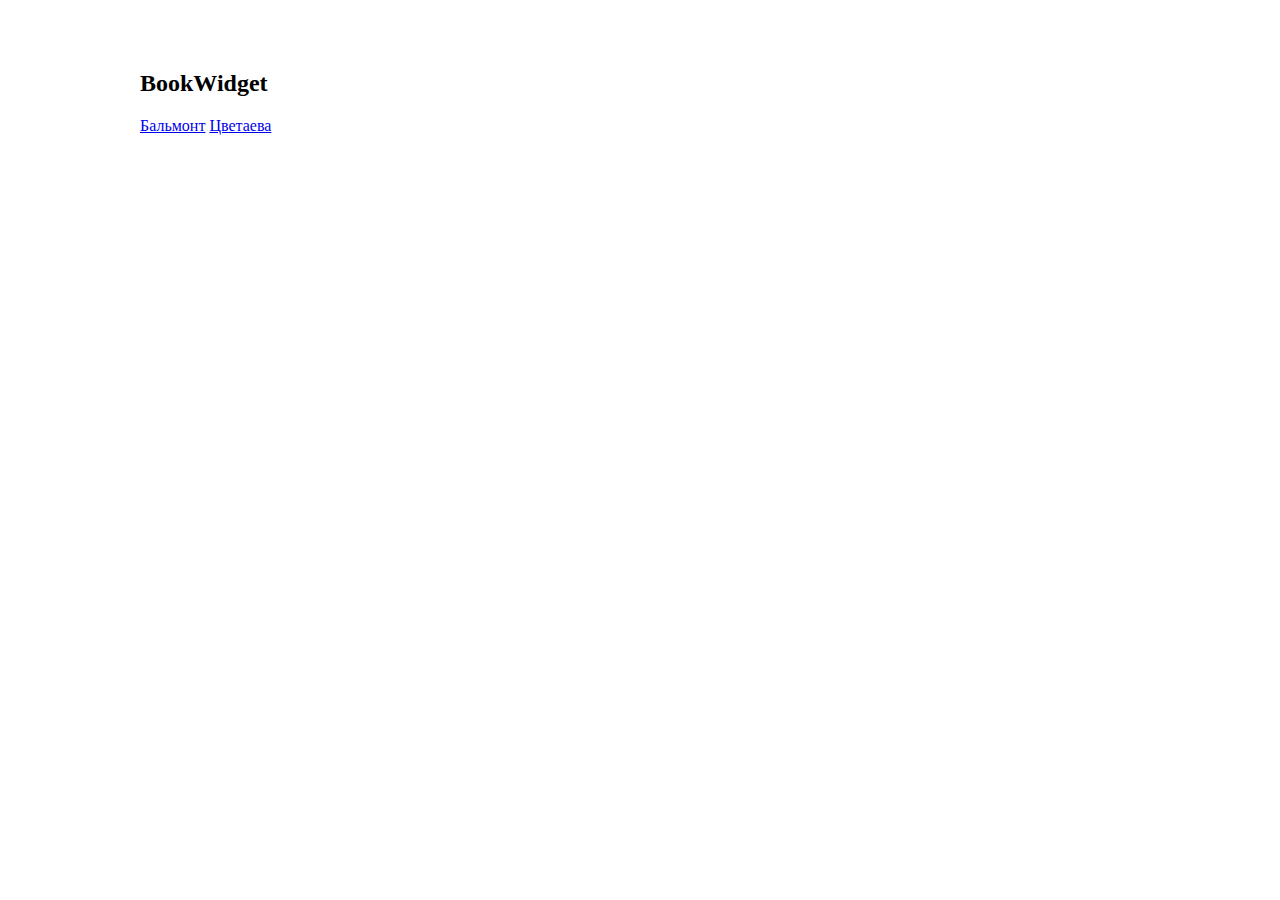
<file: index.html>
<!DOCTYPE html>
<html>
<head>
  <title>qvenge</title>
  <link rel="stylesheet" type="text/css" href="main.css">
</head>
<body>
  <h2>BookWidget</h2>
  <a href="balmont/index.html">Бальмонт</a>
  <a href="cvetaeva/index.html">Цветаева</a>
</body>
</html>
</file>
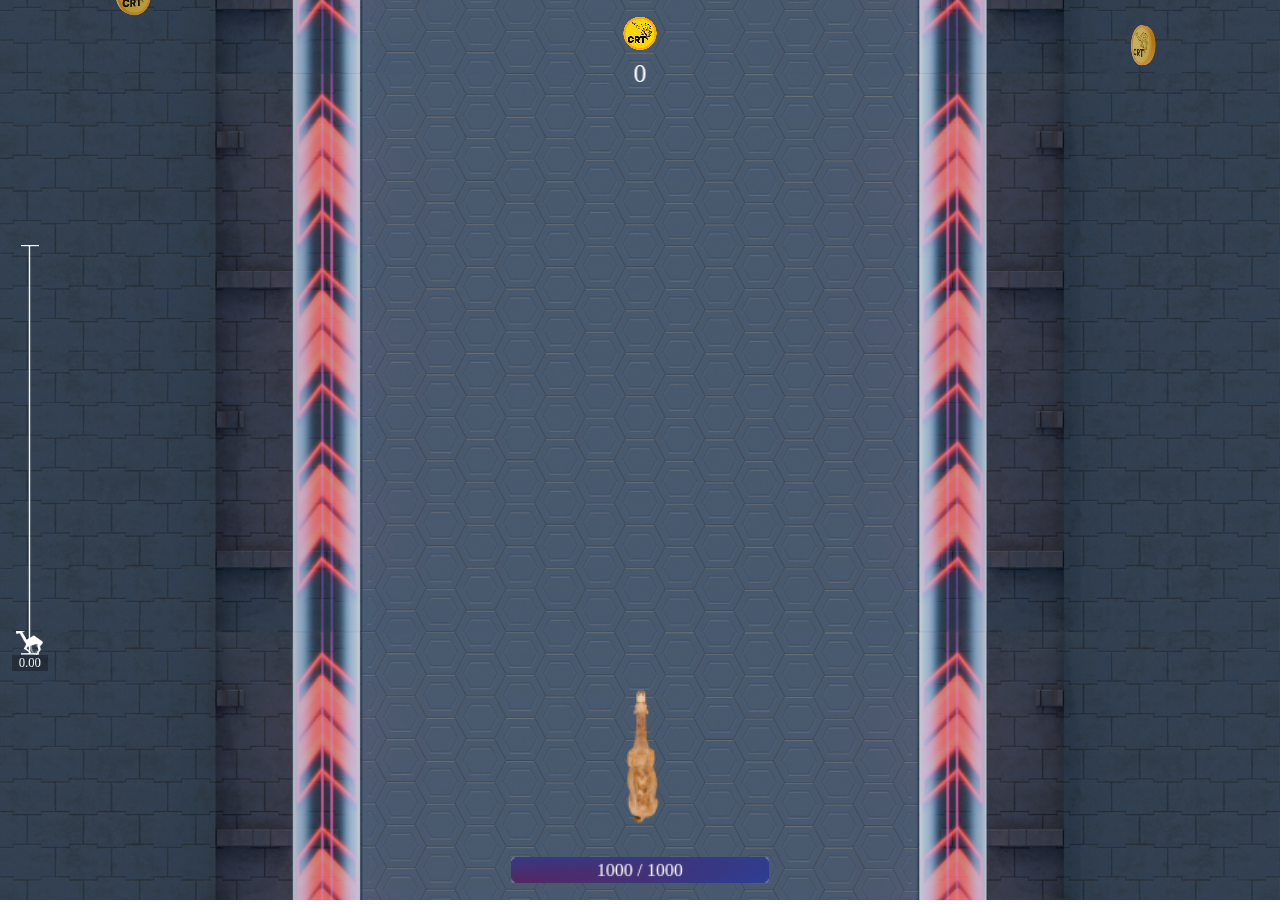
<file: camelRunner/index.html>
<!doctype html><html><head><meta charset="utf-8"><title>Camal runner</title><meta name="viewport" content="width=device-width,initial-scale=1"><script defer="defer" src="runtime.bundle.js"></script><script defer="defer" src="index.bundle.js"></script></head><body></body></html>
</file>
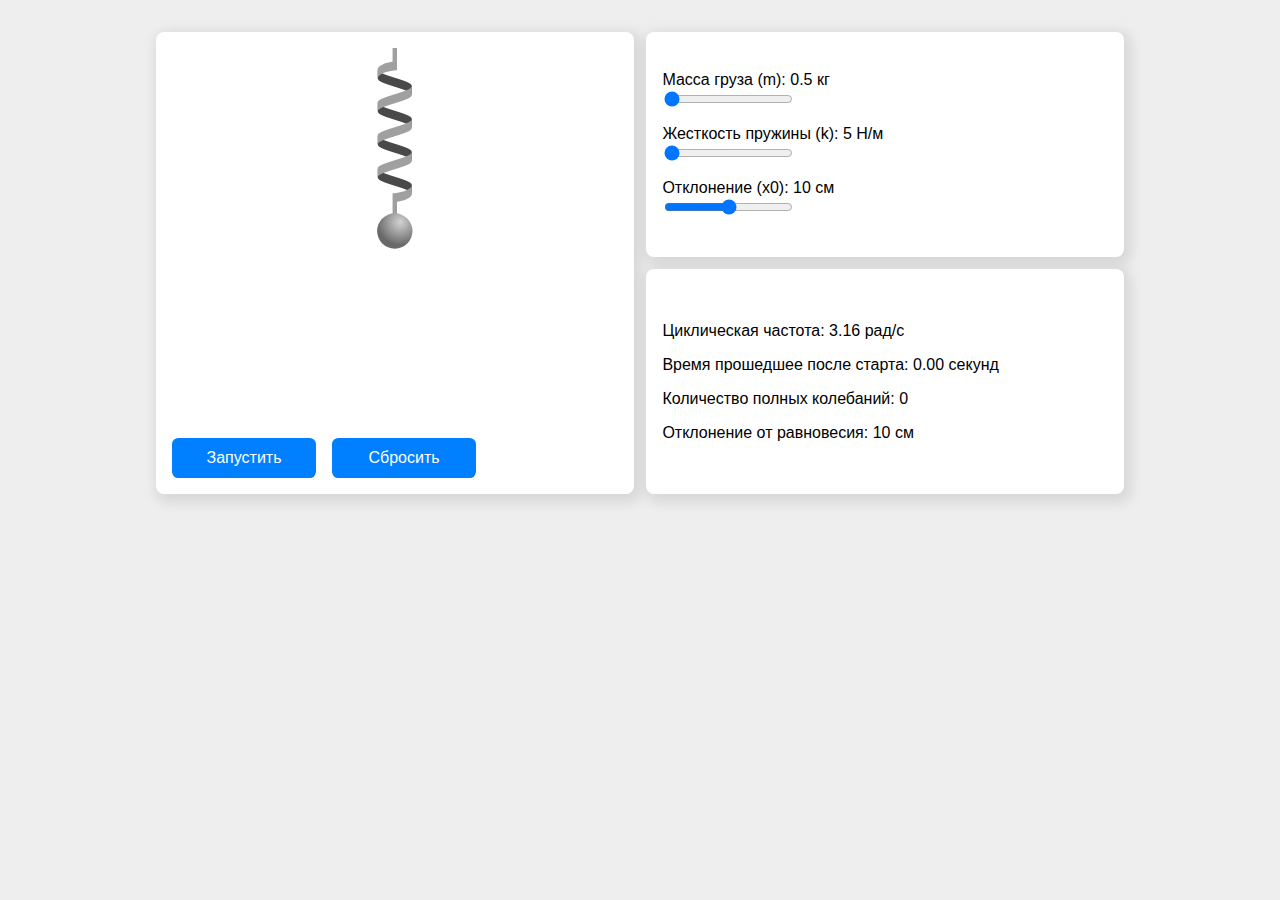
<file: fizikon/index.html>
<!DOCTYPE html>
<html lang="ru">
  <head>
    <meta charset="UTF-8" />
    <meta http-equiv="X-UA-Compatible" content="IE=edge" />
    <meta name="viewport" content="width=device-width, initial-scale=1.0" />
    <link rel="stylesheet" href="main.css" />
    <title>Document</title>
  </head>
  <body>
    <div class="container"></div>
    <script src="main.js"></script>
  </body>
</html>
</file>
<file: main.css>
body {
  width: 1000px;
  margin: 0 auto;
  padding: 50px 0;
}
h2 {
  font-size: 24px;
  font-weight: bold;
}
a {
  margin: 20px 0;
}
</file>
<file: fizikon/main.css>
.spring-sprite {
}

.spring-sprite__path_front {
  fill: #a0a0a0;
}

.spring-sprite__path_back {
  fill: #494949;
}

.sphere-sprite {
}

.sphere-sprite__circle {
  fill: url(#SphereGradient);
}


.range-input {
  display: block;
}

.range-input__label {
  display: block;
}

.range-input__input {
  display: block;
}

.button {
  display: flex;
  height: 2.5rem;
  width: 9rem;
  justify-content: center;
  align-items: center;
  border: none;
  border-radius: 0.4rem;
  font: inherit;
  color: #fff;
  background-color: #007fff;
  /* отображаем курсор в виде руки при наведении; некоторые
  считают, что необходимо оставлять стрелочный вид для кнопок */
  cursor: pointer;
}

.label {
}

.mass-spring {
  display: grid;
  grid-template-columns: 1fr 1fr;
  grid-template-rows: 1fr 1fr;
  gap: 0.8rem;
}

@media (max-width: 690px) {
  .mass-spring {
    grid-template-columns: 1fr;
    grid-template-rows: auto auto auto;
  }
}

.mass-spring__panel {
  position: relative;
  padding: 1rem;
  box-sizing: border-box;
  background-color: #fff;
  border-radius: 0.5rem;
  box-shadow: 0.2rem 0.25rem 0.8rem 0.2rem rgba(0, 0, 0, 0.1);
}

.mass-spring__panel_visualization {
  display: flex;
  flex-direction: column;
  justify-content: space-between;
  grid-row-start: span 2;
}

.mass-spring__panel_visualization svg {
  width: 100%;
}

.mass-spring__panel_controll {
  display: flex;
  flex-direction: column;
  justify-content: center;
}

.mass-spring__panel_information {
  display: flex;
  flex-direction: column;
  justify-content: center;
}

.mass-spring__button-list {
  display: flex;
}

.mass-spring__button {
  margin-left: 1rem;
}

.mass-spring__button:first-child {
  margin-left: 0;
}

.mass-spring__input {
  margin-top: 1rem;
}

.mass-spring__input:first-child {
  margin-top: 0;
}

.mass-spring__label {
  margin-top: 1rem;
}

.mass-spring__label:first-child {
  margin-top: 0;
}

.mass-spring__screen {
  position: absolute;
  z-index: 9999;
  top: 0;
  left: 0;
  width: 100%;
  height: 100%;
  background-color: #fff;
  border-radius: 0.5rem;
  opacity: 0.5;
}

html,
body {
  margin: 0;
  padding: 0;
  font-size: 16px;
  font-family: 'Arial', sans-serif;
}

body {
  background-color: #eee;
}

.container {
  box-sizing: border-box;
  width: 100%;
  max-width: 1000px;
  padding: 2rem 1rem 0 1rem;
  margin: 0 auto;
}


/*# sourceMappingURL=[data-uri]*/
</file>
